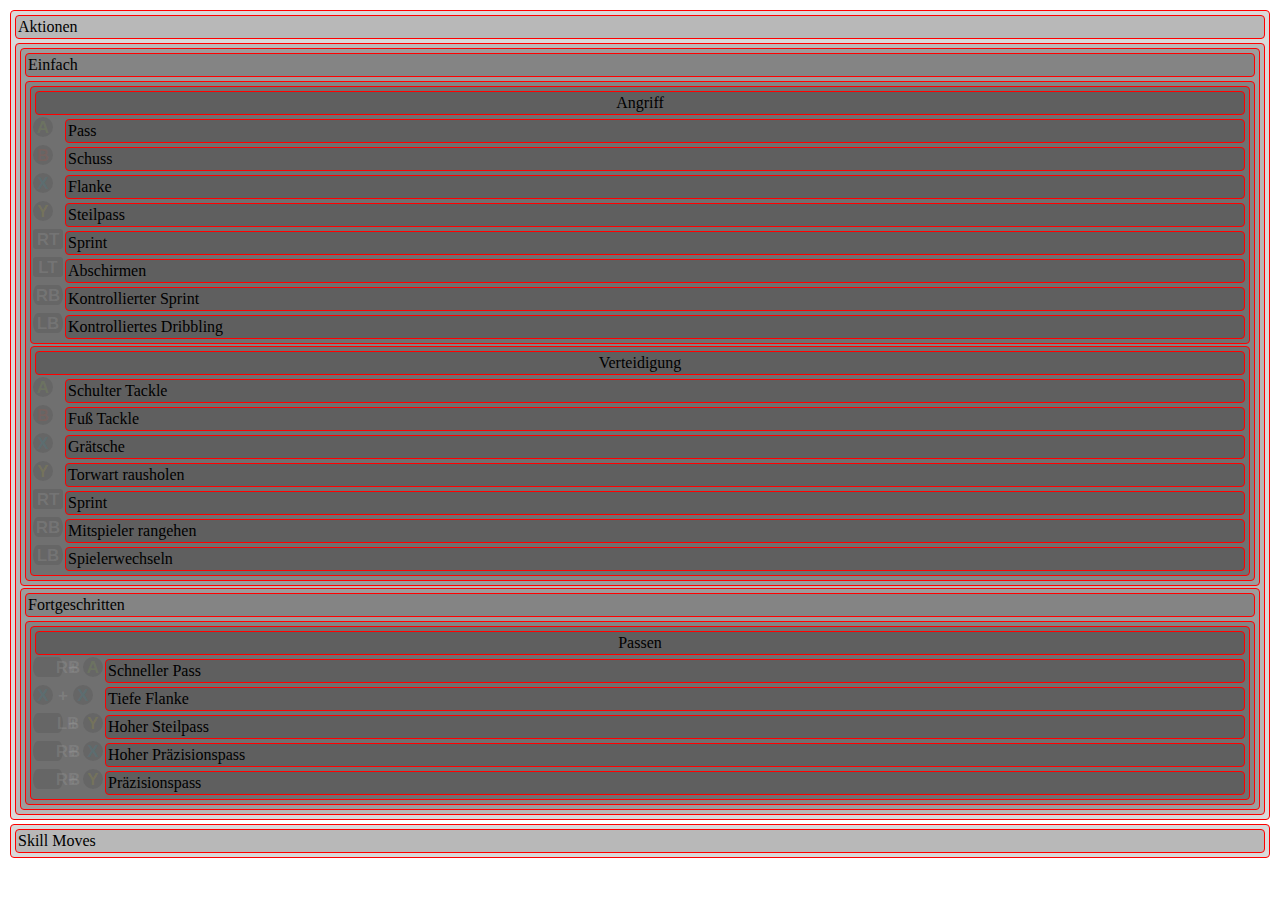
<file: fifa_cheatsheet/index.html>
<!DOCTYPE html>
<html lang="de">
    <head>
        <meta charset="utf-8"/>
        <title>FC 25 Cheat Sheet</title>
        <meta name="viewport" content="width=device-width"/>
        <link rel="stylesheet" href="style.css"/>
        <link rel="icon" href="favicon.svg"/>
    </head>
    <body>
        <div class="base_category" id="actions">
            <div class="base_title">Aktionen</div>
            <div class="base_content">
                <div class="category" id="basic">
                    <div class="category_title">Einfach</div>
                    <div class="category_content">
                        <div class="sub_category" id="attack">
                            <div class="title">Angriff</div>
                            <svg height="20" width="20">
                                <use href="buttons/xbox.svg#a"/>
                            </svg><div class="item" id="pass">Pass</div>
                            <svg height="20" width="20">
                                <use href="buttons/xbox.svg#b"/>
                            </svg><div class="item" id="shoot">Schuss</div>
                            <svg height="20" width="20">
                                <use href="buttons/xbox.svg#x"/>
                            </svg><div class="item" id="cross">Flanke</div>
                            <svg height="20" width="20">
                                <use href="buttons/xbox.svg#y"/>
                            </svg><div class="item" id="through_pass">Steilpass</div>
                            <svg height="20" width="30">
                                <use href="buttons/xbox.svg#rt"/>
                            </svg><div class="item" id="sprint">Sprint</div>
                            <svg height="20" width="30">
                                <use href="buttons/xbox.svg#lt"/>
                            </svg><div class="item" id="shield">Abschirmen</div>
                            <svg height="20" width="30">
                                <use href="buttons/xbox.svg#rb"/>
                            </svg><div class="item" id="controlled_sprint">Kontrollierter Sprint</div>
                            <svg height="20" width="30">
                                <use href="buttons/xbox.svg#lb"/>
                            </svg><div class="item" id="strafe_dribble">Kontrolliertes Dribbling</div>
                        </div>
                        <div class="sub_category" id="defense">
                            <div class="title">Verteidigung</div>
                            <svg height="20" width="20">
                                <use href="buttons/xbox.svg#a"/>
                            </svg><div class="item" id="shoulder_tackle">Schulter Tackle</div>
                            <svg height="20" width="20">
                                <use href="buttons/xbox.svg#b"/>
                            </svg><div class="item" id="tackle">Fuß Tackle</div>
                            <svg height="20" width="20">
                                <use href="buttons/xbox.svg#x"/>
                            </svg><div class="item" id="sliding_tackle">Grätsche</div>
                            <svg height="20" width="20">
                                <use href="buttons/xbox.svg#y"/>
                            </svg><div class="item" id="goalkeeper_out">Torwart rausholen</div>
                            <svg height="20" width="30">
                                <use href="buttons/xbox.svg#rt"/>
                            </svg><div class="item" id="sprint">Sprint</div>
                            <svg height="20" width="30">
                                <use href="buttons/xbox.svg#rb"/>
                            </svg><div class="item" id="teammate_engage">Mitspieler rangehen</div>
                            <svg height="20" width="30">
                                <use href="buttons/xbox.svg#lb"/>
                            </svg><div class="item" id="change_player">Spielerwechseln</div>
                        </div>
                    </div>
                </div>
                <div class="category" id="advanced">
                    <div class="category_title">Fortgeschritten</div>
                    <div class="category_content">
                        <div class="sub_category">
                            <div class="title">Passen</div>
                            <svg height="20" width="70">
                                <use href="buttons/xbox.svg#rb" x="0" y="0"/>
                                <text x="40" y="50%" font-family="Arial, sans-serif"
                                font-size="17" font-weight="bold" fill="white" text-anchor="middle"
                                alignment-baseline="central">+</text>
                                <use href="buttons/xbox.svg#a" x="25" y="0"/>
                            </svg><div class="item" id="driven_pass">Schneller Pass</div>
                            <svg height="20" width="60">
                                <use href="buttons/xbox.svg#x" x="-20" y="0"/>
                                <text x="50%" y="50%" font-family="Arial, sans-serif"
                                font-size="17" font-weight="bold" fill="white" text-anchor="middle"
                                alignment-baseline="central">+</text>
                                <use href="buttons/xbox.svg#x" x="20" y="0"/>
                            </svg><div class="item" id="ground_cross">Tiefe Flanke</div>
                            <svg height="20" width="70">
                                <use href="buttons/xbox.svg#lb" x="0" y="0"/>
                                <text x="40" y="50%" font-family="Arial, sans-serif"
                                font-size="17" font-weight="bold" fill="white" text-anchor="middle"
                                alignment-baseline="central">+</text>
                                <use href="buttons/xbox.svg#y" x="25" y="0"/>
                            </svg><div class="item" id="lobbed_through_pass">Hoher Steilpass</div>
                            <svg height="20" width="70">
                                <use href="buttons/xbox.svg#rb" x="0" y="0"/>
                                <text x="40" y="50%" font-family="Arial, sans-serif"
                                font-size="17" font-weight="bold" fill="white" text-anchor="middle"
                                alignment-baseline="central">+</text>
                                <use href="buttons/xbox.svg#x" x="25" y="0"/>
                            </svg><div class="item" id="precision_lobbed_pass">Hoher Präzisionspass</div>
                            <svg height="20" width="70">
                                <use href="buttons/xbox.svg#rb" x="0" y="0"/>
                                <text x="40" y="50%" font-family="Arial, sans-serif"
                                font-size="17" font-weight="bold" fill="white" text-anchor="middle"
                                alignment-baseline="central">+</text>
                                <use href="buttons/xbox.svg#y" x="25" y="0"/>
                            </svg><div class="item" id="precision_pass">Präzisionspass</div>
                        </div>
                    </div>

                </div>
            </div>

        </div>
        <div class="base_category" id="skill_moves">
            <div class="base_title">Skill Moves</div>
        </div>
    </body>
</html>
</file>
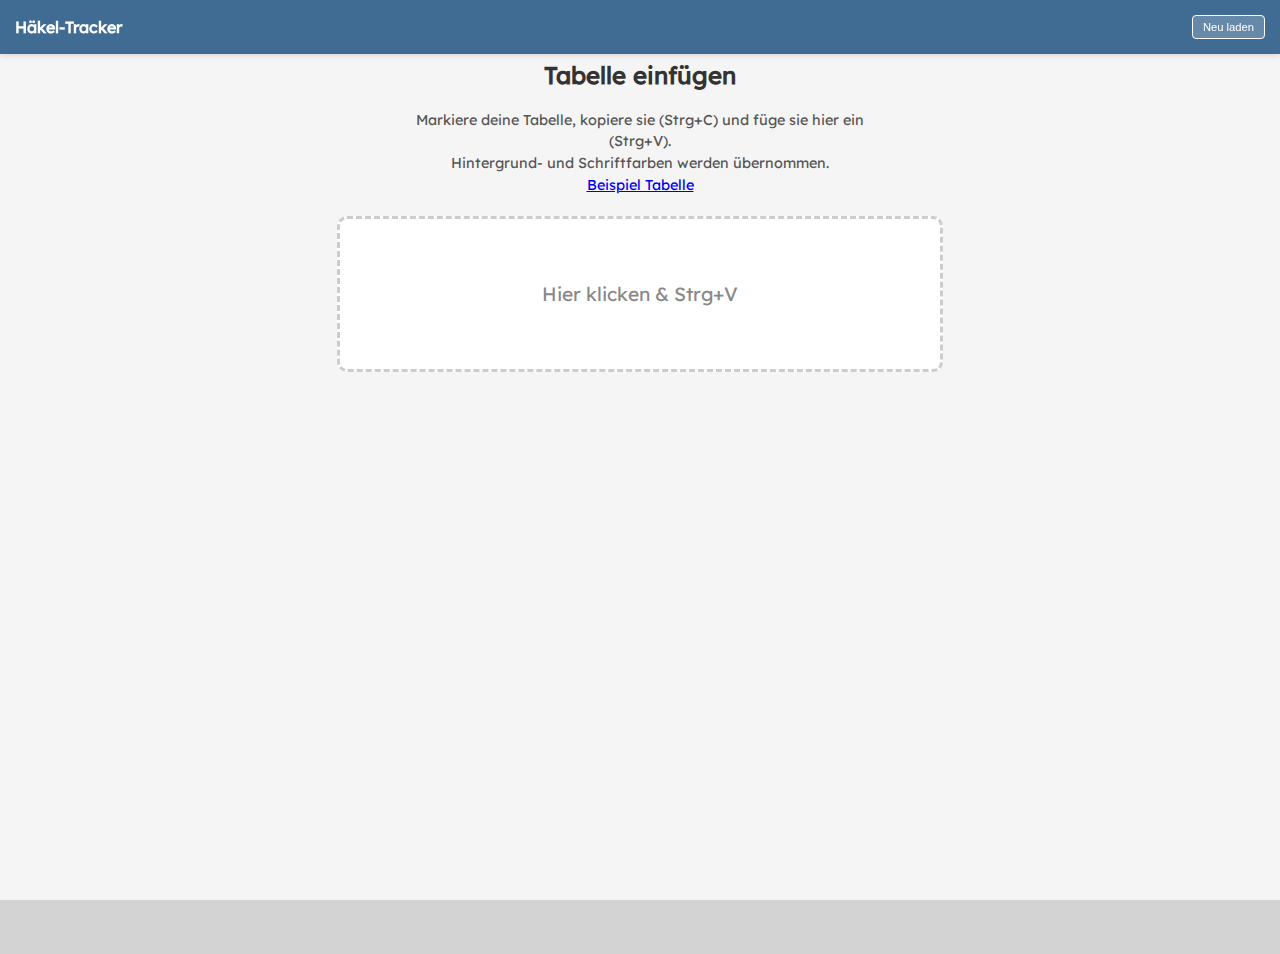
<file: haekeln/index.html>
<!DOCTYPE html>
<html lang="de">
    <head>
        <meta charset="UTF-8">
        <meta name="viewport" content="width=device-width">
        <title>Häkel-Tracker</title>
        <link rel="stylesheet" href="style.css"/>
        <link rel="icon" href="icon-192.png"/>
        <link rel="manifest" href="./manifest.json">
    </head>
    <body>
        <div id="setup-screen">
            <h2>Tabelle einfügen</h2>
            <div class="hint-text">
                Markiere deine Tabelle, kopiere sie (Strg+C) und füge sie hier ein (Strg+V).<br>
                Hintergrund- und Schriftfarben werden übernommen. <br>
                <a href="https://docs.google.com/spreadsheets/d/181FcqtFeMyUpZpjV2n70oipbXTLq5x_gFjtrhSkZ43Y/edit?usp=sharing">Beispiel Tabelle</a>
            </div>

            <div id="paste-area" contenteditable="true">
                Hier klicken & Strg+V
            </div>

            <p id="status-msg" style="color:#d63031; display:none; margin-top:10px;">Fehler beim Lesen der Tabelle.</p>
        </div>

        <header>
            <span>Häkel-Tracker</span>
            <button id="reset-btn" onclick="resetApp()">Neu laden</button>
        </header>

        <div id="container"></div>
        <div id="progress">Bereit</div>
        <div id="click-overlay">
            <div class="zone" id="zone-left" title="Zurück"></div>
            <div class="zone" id="zone-right" title="Weiter"></div>
        </div>

        <script>
            let pattern = [];
            let currentIndex = 0;

            const container = document.getElementById('container');
            const progressDisplay = document.getElementById('progress');
            const setupScreen = document.getElementById('setup-screen');
            const pasteArea = document.getElementById('paste-area');
            const statusMsg = document.getElementById('status-msg');

            pasteArea.addEventListener('paste', (e) => {
                setTimeout(() => { parsePastedContent(); }, 100);
            });

            function parsePastedContent() {
                const table = pasteArea.querySelector('table');

                if (!table) {
                    statusMsg.style.display = 'block';
                    statusMsg.innerText = "Keine Tabelle erkannt. Bitte markiere Zellen in Excel/Sheets.";
                    return;
                }

                const rows = table.querySelectorAll('tr');
                const result = [];

                rows.forEach((row) => {
                    const cells = row.querySelectorAll('td, th');
                    if (cells.length < 2) return;

                    let roundNum = cells[0].innerText.trim();

                    for (let i = 1; i < cells.length; i++) {
                        const cell = cells[i];
                        const text = cell.innerText.trim();

                        if (!text) continue;

                        // 1. Hintergrundfarbe holen
                        let bgColor = cell.style.backgroundColor;
                        if (bgColor === 'transparent' || bgColor === 'rgba(0, 0, 0, 0)') {
                            bgColor = null;
                        }

                        // 2. Schriftfarbe holen
                        let txtColor = cell.style.color;
                        // Manchmal ist keine Schriftfarbe gesetzt (dann ist es browser-default schwarz)
                        if (!txtColor) txtColor = null;

                        const countMatch = text.match(/(\d+)/);
                        if (countMatch) {
                            result.push({
                                type: `Runde ${roundNum}`,
                                text: countMatch[0],
                                color: bgColor,
                                textColor: txtColor // Speichern der Textfarbe
                            });
                        }
                    }
                });

                if (result.length > 0) {
                    pattern = result;

                    localStorage.setItem('haekel_pattern', JSON.stringify(pattern))

                    setupScreen.classList.add('hidden');
                    initUI();
                } else {
                    statusMsg.style.display = 'block';
                    statusMsg.innerText = "Keine Daten gefunden.";
                }
            }

            function initUI() {
                container.innerHTML = "";
                pattern.forEach((step, index) => {
                    const el = document.createElement('div');
                    el.className = 'step';
                    el.id = `step-${index}`;

                    // --- NEU: Style direkt berechnen ---
                    let badgeColor = '';
                    if (step.color) el.style.backgroundColor = step.color;
                    if (step.textColor) badgeColor += `color: ${step.textColor}; `;

                    // --- Logik für Farben ---
                    // 1. Test: Ist die Schrift vorhanden und zu hell?
                    if (step.textColor && isColorLight(step.textColor)) {
                        // Wenn ja: Erzwinge schwarzen Hintergrund
                        badgeColor += 'background-color: #333';
                    }

                    el.innerHTML = `
                        <div class="step-type">${step.type}</div>
                        <div class="step-count-badge" style="${badgeColor}">${step.text}</div>
                        `;
                    container.appendChild(el);
                });
                updateUI();
            }

            function updateUI() {
                // Reset old
                document.querySelectorAll('.step').forEach(el => {
                    el.classList.remove('active');
                });

                // Activate new
                const activeEl = document.getElementById(`step-${currentIndex}`);
                if (activeEl) {
                    activeEl.classList.add('active');

                    activeEl.scrollIntoView({ behavior: 'smooth', block: 'center' });
                }
                progressDisplay.innerText = `${currentIndex + 1} / ${pattern.length}`;

                localStorage.setItem('haekel_index', currentIndex)
            }

            function resetApp() {
                if(confirm("Tabelle neu einfügen?")) {
                    localStorage.removeItem('haekel_pattern');
                    localStorage.removeItem('haekel_index');

                    location.reload();
                }
            }

            function next() { if (currentIndex < pattern.length - 1) { currentIndex++; updateUI(); } }
            function prev() { if (currentIndex > 0) { currentIndex--; updateUI(); } }

            document.getElementById('zone-left').addEventListener('click', (e) => { e.preventDefault(); prev(); });
            document.getElementById('zone-right').addEventListener('click', (e) => { e.preventDefault(); next(); });
            document.addEventListener('keydown', (e) => {
                if (e.key === "ArrowRight" || e.key === " ") next();
                if (e.key === "ArrowLeft") prev();
            });

            // Hilfsfunktion: Prüft, ob eine Farbe hell ist
            function isColorLight(colorStr) {
                if (!colorStr) return false;

                // Trick: Wir lassen den Browser die Farbe (z.B. "red" oder "#fff") in RGB-Zahlen umwandeln
                let div = document.createElement("div");
                div.style.color = colorStr;
                document.body.appendChild(div);
                let rgbStr = window.getComputedStyle(div).color;
                document.body.removeChild(div);

                // Zahlen auslesen (r, g, b)
                let rgb = rgbStr.match(/\d+/g);
                if (!rgb) return false;

                // Helligkeits-Formel (Standard)
                // 0 = Schwarz, 255 = Weiß. Alles über 130 empfinden wir als "hell".
                let brightness = (parseInt(rgb[0]) * 2126 + parseInt(rgb[1]) * 7152 + parseInt(rgb[2]) * 722) / 10000;

                return brightness > 255 * 0.9;
            }

            // --- NEU: Beim Start prüfen, ob Daten da sind ---
            const savedPattern = localStorage.getItem('haekel_pattern');
            const savedIndex = localStorage.getItem('haekel_index');

            if (savedPattern) {
                // Alte Daten gefunden! Laden:
                pattern = JSON.parse(savedPattern);
                if (savedIndex) {
                    currentIndex = parseInt(savedIndex);
                }

                // Setup ausblenden und starten
                setupScreen.classList.add('hidden');
                initUI();

                // Wichtig: UI muss einmal aufgerufen werden, um zur richtigen Karte zu scrollen
                // Wir machen das mit einer kleinen Verzögerung, damit der Browser bereit ist
                setTimeout(() => {
                    updateUI();
                }, 50);
            }

            // --- PWA Service Worker registrieren ---
            if ('serviceWorker' in navigator) {
                navigator.serviceWorker.register('./service-worker.js')
                    .then(() => console.log('Service Worker läuft'))
                    .catch((err) => console.log('Service Worker Fehler', err));
            }
        </script>
    </body>
</html>
</file>
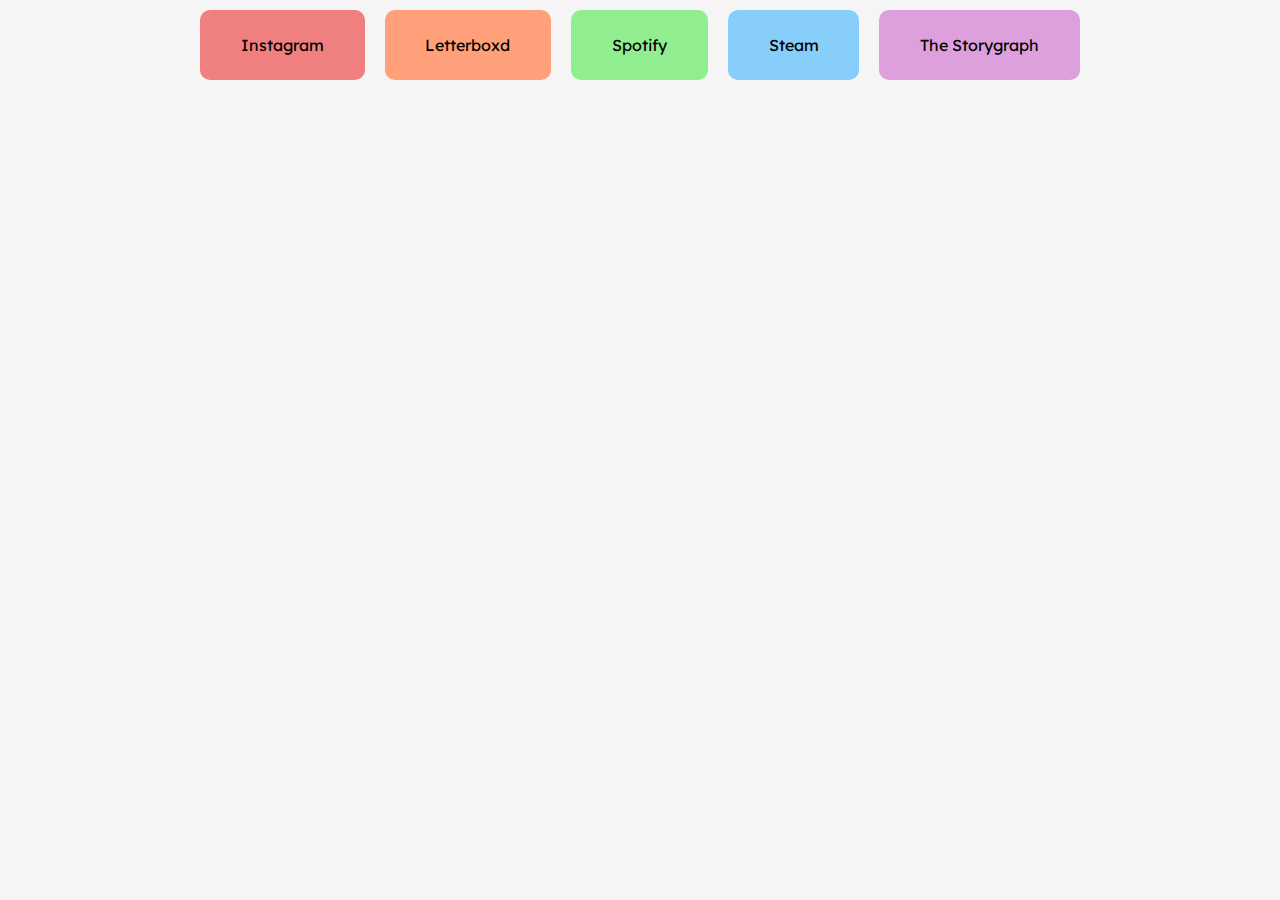
<file: links/index.html>
<!DOCTYPE html>
<html lang="en">
    <head>
        <meta charset="utf-8"/>
        <title>Nilsiraptor's Links</title>
        <meta name="viewport" content="width=device-width"/>
        <link rel="stylesheet" href="../style.css"/>
        <link rel="icon" href="../favicon.svg"/>

        <!-- <meta http-equiv="Cache-Control" content="no-cache, no-store, must-revalidate">
        <meta http-equiv="Pragma" content="no-cache">
        <meta http-equiv="Expires" content="0"> -->
    </head>
    <body>
        <div id="body">
            <a href="https://www.instagram.com/nilsiraptor" target="_blank">Instagram</a>
            <a href="https://letterboxd.com/nilsiraptor" target="_blank">Letterboxd</a>
            <a href="https://open.spotify.com/user/nilsiraptor" target="_blank">Spotify</a>
            <a href="https://steamcommunity.com/id/nilsiraptor" target="_blank">Steam</a>
            <a href="https://app.thestorygraph.com/profile/nilsiraptor" target="_blank">The Storygraph</a>
        </div>
    </body>
</html>
</file>
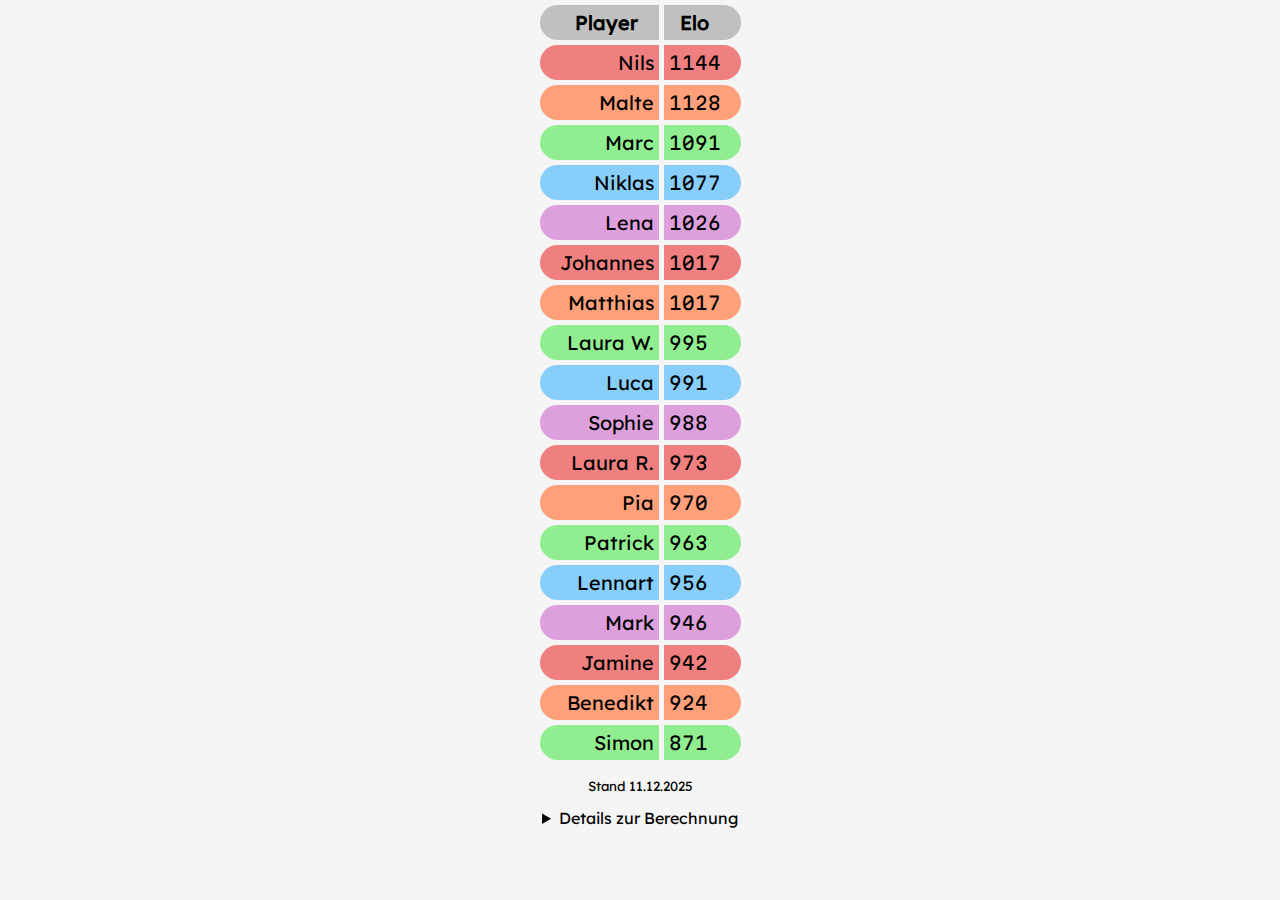
<file: mario_kart_elo/index.html>
<!DOCTYPE html>
<html lang="en">
    <head>
        <meta charset="utf-8"/>
        <title>Mario Kart Elo</title>
        <meta name="viewport" content="width=device-width"/>
        <link rel="stylesheet" href="style.css"/>
        <link rel="icon" href="favicon.png"/>
    </head>
    <body>
        <div id="body">
            <table>
                <thead>
                    <tr>
                        <th>Player</th>
                        <th>Elo</th>
                    </tr>
                </thead>
                <tbody>
                    <tr>
                        <th>Nils</th>
                        <th>1144</th>
                    </tr>
                    <tr>
                        <th>Malte</th>
                        <th>1128</th>
                    </tr>
                    <tr>
                        <th>Marc</th>
                        <th>1091</th>
                    </tr>
                    <tr>
                        <th>Niklas</th>
                        <th>1077</th>
                    </tr>
                    <tr>
                        <th>Lena</th>
                        <th>1026</th>
                    </tr>
                    <tr>
                        <th>Johannes</th>
                        <th>1017</th>
                    </tr>
                    <tr>
                        <th>Matthias</th>
                        <th>1017</th>
                    </tr>
                    <tr>
                        <th>Laura W.</th>
                        <th>995</th>
                    </tr>
                    <tr>
                        <th>Luca</th>
                        <th>991</th>
                    </tr>
                    <tr>
                        <th>Sophie</th>
                        <th>988</th>
                    </tr>
                    <tr>
                        <th>Laura R.</th>
                        <th>973</th>
                    </tr>
                    <tr>
                        <th>Pia</th>
                        <th>970</th>
                    </tr>
                    <tr>
                        <th>Patrick</th>
                        <th>963</th>
                    </tr>
                    <tr>
                        <th>Lennart</th>
                        <th>956</th>
                    </tr>
                    <tr>
                        <th>Mark</th>
                        <th>946</th>
                    </tr>
                    <tr>
                        <th>Jamine</th>
                        <th>942</th>
                    </tr>
                    <tr>
                        <th>Benedikt</th>
                        <th>924</th>
                    </tr>
                    <tr>
                        <th>Simon</th>
                        <th>871</th>
                    </tr>
                </tbody>
            </table>
            <p>Stand 11.12.2025</p>
            <details>
                <summary>Details zur Berechnung</summary>
                <div class="description">
                    Ein Cup bzw. 4 Rennen werden als ein Spiel gewertet. Es wird ein abgewandeltes Elo-System verwendet. Da mehr als 2 Spieler an einem Spiel teilnehmen, wird das erwartete Ergebnis gegen jeden Gegner einzeln bestimmt und dann addiert (Das ergibt einen Wert zwischen 0 und 3). Das tatsächlich erreichte Ergebnis berrechnet sich aus den Anzahl der Spielern (eines Spiels) minus den erreichten Rang eines Spielers.
                </div>
            </details>
        </div>
    </body>
</html>
</file>
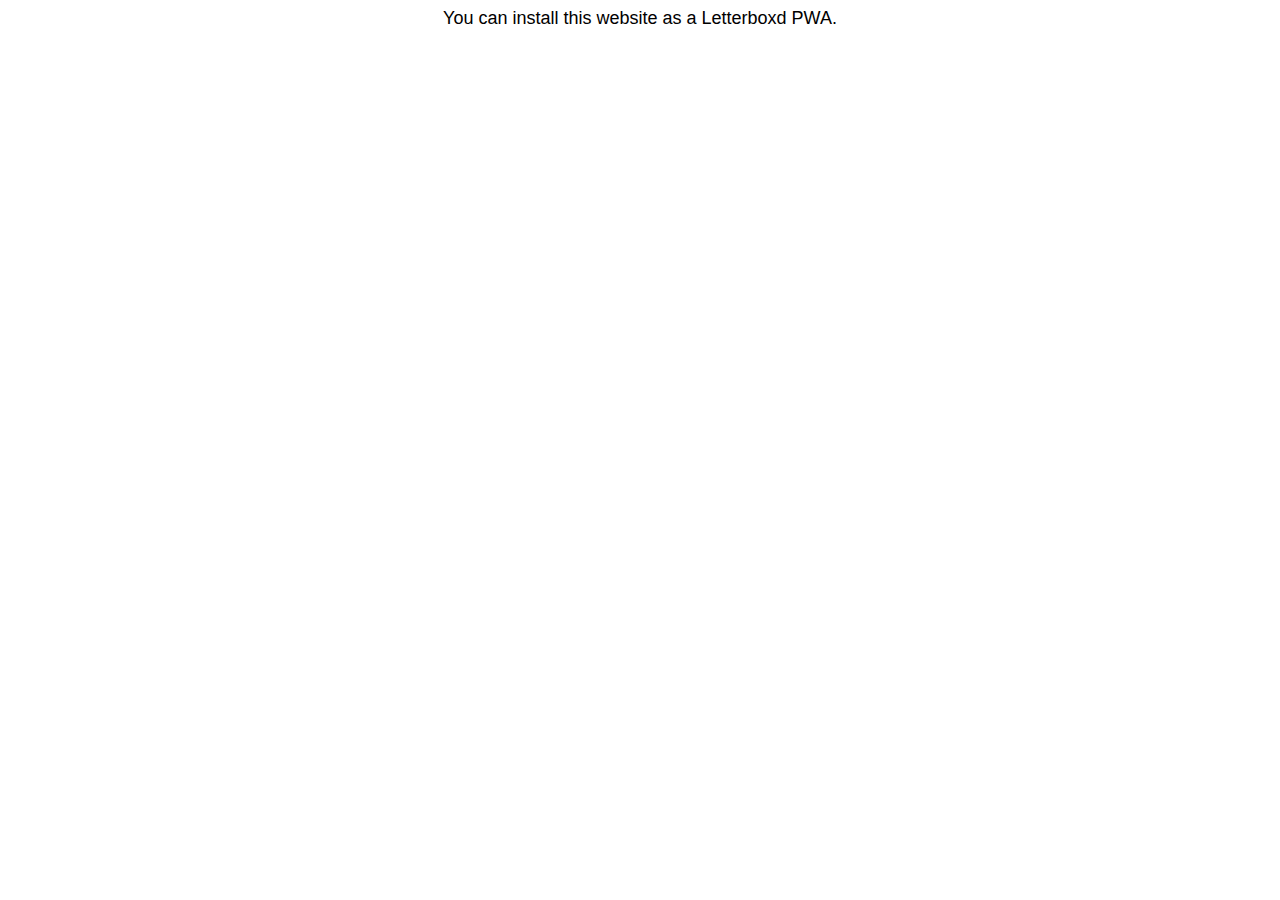
<file: letterboxd/install.html>
<!DOCTYPE html>
<html lang="en">
<head>
    <link rel="manifest" href="./manifest.json">
    <style>
        body {
            font-family: "Lexend", sans-serif;
            font-size: large;
            text-align: center;
        }
    </style>
</head>
<body>
    You can install this website as a Letterboxd PWA.
</body>
</html>
</file>
<file: fifa_cheatsheet/style.css>
body {
    padding: 0;
    display: flex;
    flex-direction: column;
    font: "Lexend", "Trebuchet MS", sans-serif;
}

div {
    margin: 2px;
    background-color: rgba(0, 0, 0, 0.15);
    fill-opacity: 0.1;
    min-width: 100px;
    min-height: 10px;
    border: 1px solid red; /* Fügt einen roten Rahmen von 1px hinzu */
    border-radius: 4px;
    padding: 2px;
}

img {
    margin: 2px;
    padding: 2px;

}

.base_category {
    display: flex;
    flex-grow: 1;
    flex-direction: column;
}

.category {
    display: flex;
    flex-grow: 0;
    flex-direction: column;
}

.sub_category {
    display: grid;
    flex-grow: 0;
    grid-template-columns: auto 1fr;
    grid-auto-rows: auto;
}

.title {
    grid-column-start: span 2;
    text-align: center;
}

.item {
    vertical-align: middle;
}
</file>
<file: haekeln/style.css>
@font-face {
    font-family: "Lexend";
    src:
        local("Lexend"),
        url("../Lexend.ttf") format("truetype");
    font-weight: normal;
    font-style: normal;
    font-display: swap;
}

:root {
    --bg-color: lightgray;
    --text-color: #333;
    --card-bg: whitesmoke;
}

body {
    font-family: "Lexend", sans-serif;
    margin: 0; padding: 0;
    background-color: var(--bg-color);
    color: var(--text-color);
    height: 100vh;
    overflow: hidden;
    display: flex; flex-direction: column;
}

header {
    background-color: #406c94;
    color: white;
    padding: 15px;
    text-align: center;
    font-weight: bold;
    box-shadow: 0 2px 5px rgba(0,0,0,0.1);
    z-index: 300;
    display: flex; justify-content: space-between; align-items: center;
    flex-shrink: 0;
    position: sticky;
    top: 0;
}

#reset-btn {
    background: rgba(255,255,255,0.2);
    border: 1px solid white;
    color: white;
    font-size: 0.7em;
    padding: 5px 10px;
    border-radius: 4px;
    cursor: pointer;
}

#container {
    flex: 1;
    overflow-y: auto;
    padding: 50vh 20px;
    scroll-behavior: smooth;
}

/* Setup Screen */
#setup-screen {
    position: fixed; top: 0; left: 0; right: 0; bottom: 0;
    background: var(--card-bg); z-index: 200;
    display: flex; flex-direction: column;
    align-items: center;
    padding: 40px 20px;
    text-align: center;
    overflow-y: auto;
}

#paste-area {
    width: 80%;
    max-width: 600px;
    height: 150px;
    border: 3px dashed #ccc;
    border-radius: 10px;
    background: white;
    display: flex;
    align-items: center;
    justify-content: center;
    margin: 20px 0;
    color: #888;
    font-size: 1.2em;
    overflow: hidden;
    position: relative;
}
#paste-area:focus {
    border-color: #0984e3;
    outline: none;
    background: #f0f8ff;
    color: #333;
}
#paste-area table {
    display: none;
}

.step {
    background-color: var(--card-bg);
    margin: 15px auto;
    padding: 20px;
    border-radius: 12px;
    max-width: 400px;
    text-align: center;
    opacity: 0.4;
    transform: scale(0.9);
    transition: all 0.3s ease-in-out;
    box-shadow: 0 2px 5px rgba(0,0,0,0.05);
    border: 5px solid transparent;
}

.step.active {
    opacity: 1;
    transform: scale(1.0);
    box-shadow: 0 10px 30px rgba(0,0,0,0.2);
    font-weight: bold;
    z-index: 5;
}

.step-count-badge {
    display: inline-block;
    padding: 15px 30px;
    border-radius: 60px;
    font-size: 2.5em;
    min-width: 80px;
    background-color: whitesmoke;
    color: #333;
    transition: background-color 0.3s, color 0.3s;
    /* Wichtig: Border hinzufügen, falls Hintergrund und Text weiß sind, sieht man sonst nichts */
    border: 1px solid rgba(0,0,0,0.1);
}

.step-type { text-transform: uppercase; font-size: 0.9em; margin-bottom: 10px; color: #888; font-weight: bold; }
.hint-text { font-size: 0.9em; color: #555; max-width: 500px; line-height: 1.5; }

.hidden { display: none !important; }

/* Klick-Zonen */
#click-overlay { position: fixed; top: 60px; bottom: 0; left: 0; right: 0; display: flex; z-index: 100; cursor: pointer; }
.zone { flex: 1; }
#progress { position: fixed; bottom: 20px; left: 50%; transform: translateX(-50%); background: rgba(0,0,0,0.8); color: white; padding: 5px 15px; border-radius: 20px; font-size: 0.9em; z-index: 101; pointer-events: none; }
/* Entfernt das blaue Aufleuchten beim Tippen auf Handys */
* {
    -webkit-tap-highlight-color: transparent;
}
</file>
<file: style.css>
@font-face {
    font-family: "Lexend";
    src:
        local("Lexend"),
        url("Lexend.ttf") format("truetype");
    font-weight: normal;
    font-style: normal;
}

body {
    font-family: "Lexend", sans-serif;

    justify-items: center;

    margin: 0;
    padding: 0;

    background-color: whitesmoke;
}

#body {
    margin: 0;
    padding: 0;

    display: flex;
    flex-direction: row;
    flex-wrap: wrap;
    justify-content: center;

    width: 100%;
    max-width: max(100vh, 600px);
}

a {
    color: inherit;
    text-decoration: inherit;

    flex-grow: 1;

    margin: 10px;
    padding: 10px;
    border-radius: 10px;

    min-height: 50px;
    min-width: 75px;

    align-content: center;
    text-align: center;
}

a:hover {
    padding: 7px;
    border: 3px solid;
    border-color: lightgray;
}

a:nth-child(5n + 1) {
    background-color: lightcoral;
}

a:nth-child(5n + 2) {
    background-color: lightsalmon;
}

a:nth-child(5n + 3) {
    background-color: lightgreen;
}

a:nth-child(5n + 4) {
    background-color: lightskyblue;
}

a:nth-child(5n + 5) {
    background-color: plum;
}
</file>
<file: mario_kart_elo/style.css>
@font-face {
    font-family: "Lexend";
    src:
        local("Lexend"),
        url("../Lexend.ttf") format("truetype");
    font-weight: normal;
    font-style: normal;
}

@font-face {
    font-family: "Martian Mono";
    src:
        local("Martian Mono"),
        url("../MartianMono.ttf") format("truetype");
    font-weight: normal;
    font-style: normal;
}

body {
    font-family: "Lexend", sans-serif;

    justify-items: center;

    margin: 0;
    padding: 0;

    background-color: whitesmoke;
}

#body {
    margin: 0;
    padding: 0;
    justify-items: center;

    max-width: max(100vh, 600px);
    width: 100%;
}

table {
    border-spacing: 5px;
    font-size: large;
}

th {
    --border-radius: 100px;
    --padding-edge: 20px;
    padding: 5px;

    --font-size: 110%;
}

th:nth-child(odd) {
    padding-left: var(--padding-edge);
    border-top-left-radius: var(--border-radius);
    border-bottom-left-radius: var(--border-radius);
}

tbody th:nth-child(odd) {
    font-size: var(--font-size);
    text-align: right;
}

th:nth-child(even) {
    padding-right: var(--padding-edge);
    border-top-right-radius: var(--border-radius);
    border-bottom-right-radius: var(--border-radius);
}

tbody th:nth-child(even) {
    text-align: left;
    font-family: "Martian Mono", monospace
}

table thead tr th {
    background-color: silver;
    font-weight: 600;
    text-align: center;
    font-size: var(--font-size);
}

table tbody tr th {
    font-weight: normal;
}

tbody tr:nth-child(5n + 1) {
    background-color: lightcoral;
}

tbody tr:nth-child(5n + 2) {
    background-color: lightsalmon;
}

tbody tr:nth-child(5n + 3) {
    background-color: lightgreen;
}

tbody tr:nth-child(5n + 4) {
    background-color: lightskyblue;
}

tbody tr:nth-child(5n + 5) {
    background-color: plum;
}

p {
    font-size: smaller;
}
</file>
